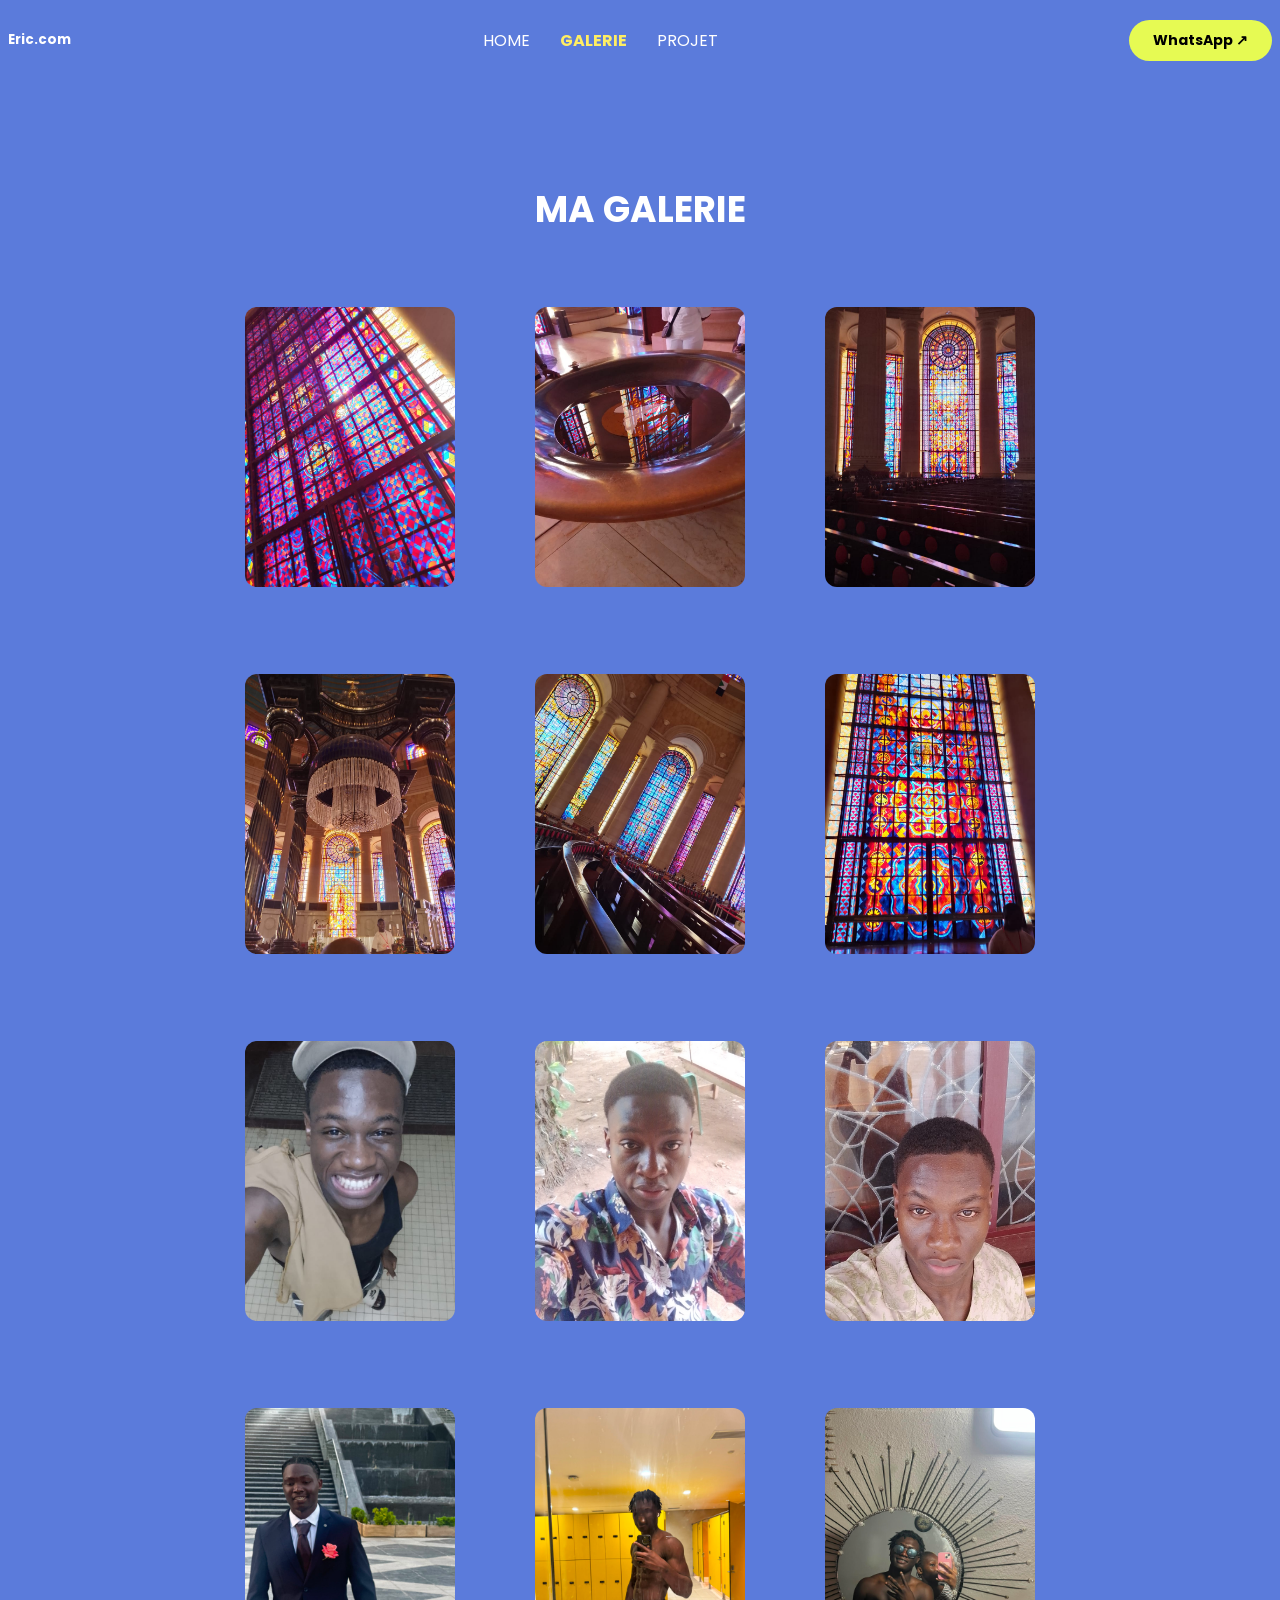
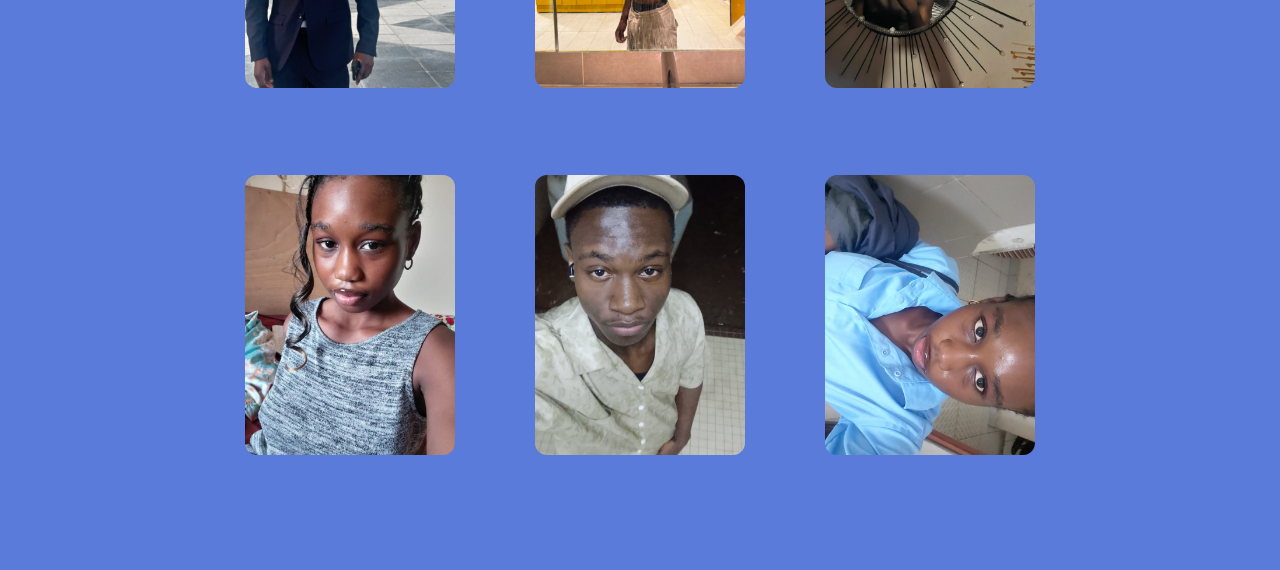
<file: galerie.html>
<!DOCTYPE html>
<html lang="en">
<head>
    <meta charset="UTF-8">
    <meta name="viewport" content="width=device-width, initial-scale=1.0">
    <title>Galerie</title>
    <link rel="stylesheet" href="style.css">
    <link rel="stylesheet" href="https://cdnjs.cloudflare.com/ajax/libs/font-awesome/6.5.1/css/all.min.css">
</head>
<body>
    <header>
        <div class="nom">
            <h5 class="me">Eric.com</h5>
        </div>
        <div class="service">
            <a href="index.html" >Home</a>
            <a href="galerie.html" class="active">Galerie</a>
            <a href="projet.html" >Projet</a>
        </div>
        <div class=" her">
            <a href="https://wa.me/message/HNR3O2ETQKTBA1" class="btn-her" target="_blank">WhatsApp &nearr;</a>
        </div>
        
    </header>
    <main>
       <section class="galerie-container">
         <h1 class="titre-page">MA GALERIE</h1>
         <DIV class="grille-photos">
            <div class="photo-card"><img src="WhatsApp Image 2026-08-06 at 13.29.13.jpeg" alt="Photo 1"></div>
            <div class="photo-card"><img src="WhatsApp Image 2026-08-06 at 13.29.14 (1).jpeg" alt="Photo 2"></div>
            <div class="photo-card"><img src="WhatsApp Image 2026-08-06 at 13.29.14 (3).jpeg" alt="Photo 3"></div>
            <div class="photo-card"><img src="WhatsApp Image 2026-08-06 at 13.29.14 (4).jpeg" alt="Photo 4"></div>
            <div class="photo-card"><img src="WhatsApp Image 2026-08-06 at 13.29.14 (5).jpeg" alt="Photo 5"></div>
            <div class="photo-card"><img src="WhatsApp Image 2026-08-06 at 13.29.14.jpeg" alt="Photo 6"></div>
            <div class="photo-card"><img src="WhatsApp Image 2026-08-10 at 12.05.34.jpeg" alt="Photo 7"></div>
            <div class="photo-card"><img src="WhatsApp Image 2026-08-10 at 12.05.35 (1).jpeg" alt="Photo 8"></div>
            <div class="photo-card"><img src="WhatsApp Image 2026-08-10 at 12.05.35.jpeg" alt="Photo 9"></div>
            <div class="photo-card"><img src="WhatsApp Image 2026-08-10 at 12.27.07 (2).jpeg" alt="Photo 10"></div>
            <div class="photo-card"><img src="WhatsApp Image 2026-08-10 at 12.27.07 (1).jpeg" alt="Photo 11"></div>
            <div class="photo-card"><img src="WhatsApp Image 2026-08-10 at 12.27.07.jpeg" alt="Photo 12"></div>
            <div class="photo-card"><img src="WhatsApp Image 2026-08-10 at 14.41.56.jpeg" alt="Photo 12"></div>
            <div class="photo-card"><img src="WhatsApp Image 2026-08-10 at 12.41.58.jpeg" alt="Photo 12"></div>
            <div class="photo-card"><img src="WhatsApp Image 2026-08-10 at 14.40.44.jpeg" alt="Photo 12"></div>
         </DIV>
         </DIV>
         </DIV>
         </DIV>
       </section>
    </main>
    
</body>
</html>
</file>
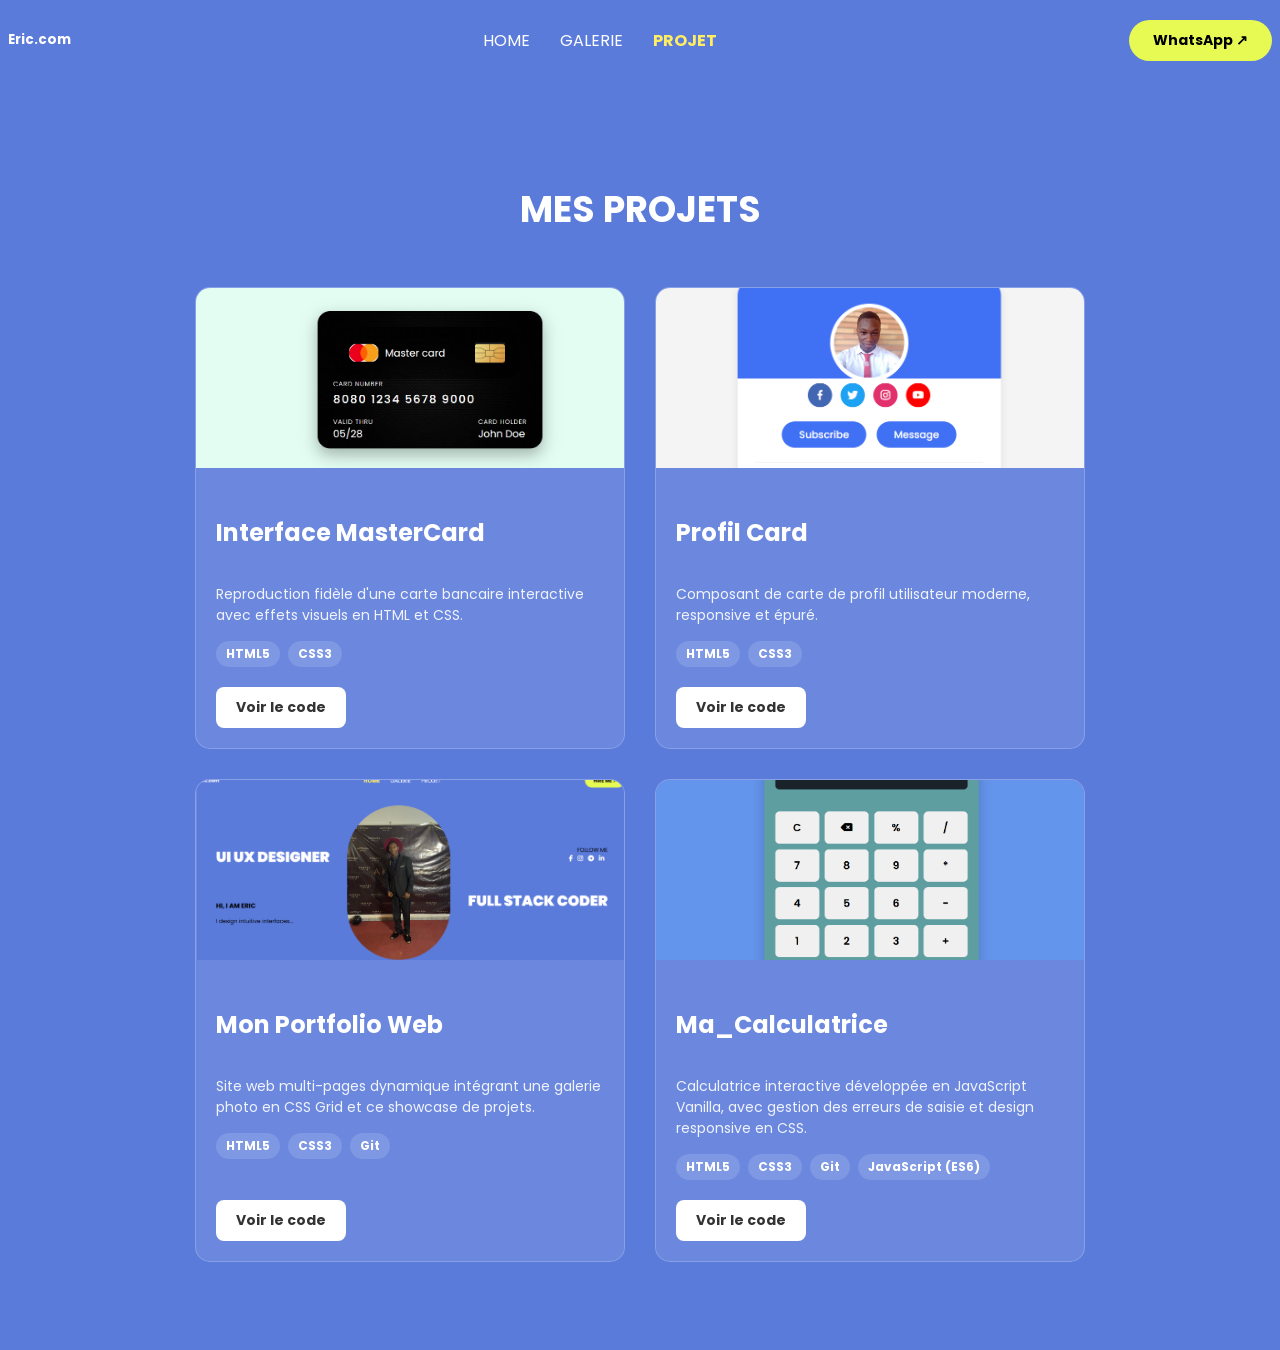
<file: projet.html>
<!DOCTYPE html>
<html lang="en">
<head>
    <meta charset="UTF-8">
    <meta name="viewport" content="width=device-width, initial-scale=1.0">
    <title>Projet</title>
    <link rel="stylesheet" href="style.css">
    <link rel="stylesheet" href="https://cdnjs.cloudflare.com/ajax/libs/font-awesome/6.5.1/css/all.min.css">
</head>
<body>
    <header>
        <div class="nom">
            <h5 class="me">Eric.com</h5>
        </div>
        <div class="service">
            <a href="index.html" >Home</a>
            <a href="galerie.html" >Galerie</a>
            <a href="projet.html" class="active">Projet</a>
        </div>
        <div class=" her">
           <a href="https://wa.me/message/HNR3O2ETQKTBA1" class="btn-her" target="_blank">WhatsApp &nearr;</a>
        </div>
        
    </header>
    <main>
    <section class="projets-container">
        <h1 class="titre-page">MES PROJETS</h1>

        <div class="grille-projets">
            
            <!-- Projet 1 : Carte MasterCard -->
            <article class="projet-card">
                <div class="projet-image">
                    <!-- Mets l'image de ton projet ici -->
                    <img src="Capture d'écran 2026-08-08 124107.png" alt="Aperçu projet MasterCard">
                </div>
                <div class="projet-info">
                    <h2>Interface MasterCard</h2>
                    <p>Reproduction fidèle d'une carte bancaire interactive avec effets visuels en HTML et CSS.</p>
                    <div class="technos">
                        <span>HTML5</span>
                        <span>CSS3</span>
                    </div>
                    <div class="projet-liens">
                        <a href="https://github.com/Angeeric07/MasterCardProject" target="_blank" class="btn">Voir le code</a>
                    </div>
                </div>
            </article>

            <!-- Projet 2 : ProfilCard -->
            <article class="projet-card">
                <div class="projet-image">
                    <img src="Capture d'écran 2026-08-08 084948.png" alt="Aperçu ProfilCard">
                </div>
                <div class="projet-info">
                    <h2>Profil Card</h2>
                    <p>Composant de carte de profil utilisateur moderne, responsive et épuré.</p>
                    <div class="technos">
                        <span>HTML5</span>
                        <span>CSS3</span>
                    </div>
                    <div class="projet-liens">
                        <a href="https://github.com/Angeeric07/ProfilCard" target="_blank" class="btn">Voir le code</a>
                    </div>
                </div>
            </article>

            <!-- Projet 3 : Mon Portfolio -->
            <article class="projet-card">
                <div class="projet-image">
                    <img src="Capture d'écran 2026-08-10 122017.png" alt="Aperçu Portfolio">
                </div>
                <div class="projet-info">
                    <h2>Mon Portfolio Web</h2>
                    <p>Site web multi-pages dynamique intégrant une galerie photo en CSS Grid et ce showcase de projets.</p>
                    <div class="technos">
                        <span>HTML5</span>
                        <span>CSS3</span>
                        <span>Git</span>
                    </div>
                    <div class="projet-liens">
                        <a href="https://github.com/Angeeric07/Eric-portfolio" target="_blank" class="btn">Voir le code</a>
                    </div>
                </div>
            </article>
             <!-- Projet 3 : Mon Portfolio -->
            <article class="projet-card">
                <div class="projet-image">
                    <img src="Capture d'écran 2026-08-17 025729.png" alt="Aperçu Ma_Calculatrice">
                </div>
                <div class="projet-info">
                    <h2>Ma_Calculatrice</h2>
                    <p>Calculatrice interactive développée en JavaScript Vanilla, avec gestion des erreurs de saisie et design responsive en CSS.</p>
                    <div class="technos">
                        <span>HTML5</span>
                        <span>CSS3</span>
                        <span>Git</span>
                        <span>JavaScript (ES6)</span>
                    </div>
                    <div class="projet-liens">
                        <a href="https://github.com/Angeeric07/Ma_Calculatrice" target="_blank" class="btn">Voir le code</a>
                    </div>
                </div>
            </article>
            

        </div>
    </section>
</main>
    
    
</body>
</html>
</file>
<file: style.css>
@import url('https://fonts.googleapis.com/css2?family=Poppins:wght@400;600;700;900&display=swap');
body{
    background-color: #5B7BDB;
    font-family: 'Poppins', sans-serif;
}
.me{
    color: white;
}
.btn-her{
    background-color: #E6FA53; 
    color: #000000;            
    padding: 10px 24px;        
    border-radius: 50px;       
    font-weight: 700;          
    text-decoration: none;     /* Enlève le soulignement du lien */
    font-size: 14px;
    display: inline-block;
    transition: transform 0.2s ease;
}
header{
    display: flex;
    align-items: center;
    justify-content: space-between;
}
header a {
    text-decoration: none; 
    color: white;          
}
.service {
    display: flex;
    gap: 30px; 
}
.service a {
    text-transform: uppercase;
}
main {
    display: flex;                  /* Aligne les 3 grandes div côte à côte */
    justify-content: space-between; /* Espace équitablement : bloc gauche à gauche, photo au centre, bloc droite à droite */
    align-items: center;            /* Aligne les éléments verticalement */
    padding: 40px 50px;             /* Ajoute de la marge interne sur les côtés */
}
.colonne-gauche{
    display: flex;
    flex-direction: column;
    justify-content: space-between;
    gap: 50px;
}
.colonne-droite{
     display: flex;
    flex-direction: column;
    gap: 50px;
    align-items: flex-end; /* Aligne tout le contenu de cette colonne à droite */
    text-align: right;
}
.colonne-centre img {
    width: 300px;              
    height: 450px;             
    object-fit: cover;         
    border-radius: 150px;    
    transition: transform 0.3s ease, box-shadow 0.3s ease;  
}
.colonne-centre img :hover{
     transform: translateY(-5px);
    box-shadow: 0 10px 20px rgba(0, 0, 0, 0.3);
}
.gros-titre {
    font-size: 42px;
    font-weight: 800;
    color: white;
    text-transform: uppercase;
}
.reseaux a {
    color: white; 
    text-decoration: none;
    display: inline-block;
    margin-right: 10px;
    font-size: 18px;
}
.service a.active {
    color: #FFEE63; 
    font-weight: bold;
}
.galerie-container {
    padding: 40px 5%;
    text-align: center;
    margin: auto;
}
.titre-page {
    color: white;
    font-size: 36px;
    margin-bottom: 50px;
    text-transform: uppercase;
    text-align: center;
}
.grille-photos {
    display: grid;
   grid-template-columns: repeat(3, 1fr);
    gap: 80px;
    padding: 20px; 
    
}
.photo-card img {
    width: 100%;
    height: 280px;
    object-fit: cover; 
    border-radius: 12px;
    transition: transform 0.3s ease, box-shadow 0.3s ease;
}
.photo-card img:hover {
    transform: translateY(-5px);
    box-shadow: 0 10px 20px rgba(0, 0, 0, 0.3);
}
.projets-container {
    padding: 40px 5%;
    max-width: 1200px;
    margin: 0 auto;
}
.grille-projets {
    display: grid;
    grid-template-columns: repeat(auto-fit, minmax(300px, 1fr));
    gap: 30px;
    margin-top: 30px;
}
/* Style des cartes de projets */
.projet-card {
    background-color: rgba(255, 255, 255, 0.1); /* Fond légèrement transparent */
    backdrop-filter: blur(5px);
    border-radius: 15px;
    overflow: hidden;
    border: 1px solid rgba(255, 255, 255, 0.2);
    transition: transform 0.3s ease, box-shadow 0.3s ease;
    display: flex;
    flex-direction: column;
}
.projet-card:hover {
    transform: translateY(-8px);
    box-shadow: 0 15px 30px rgba(0, 0, 0, 0.3);
}
.projet-image img {
    width: 100%;
    height: 180px;
    object-fit: cover;
}
.projet-info {
    padding: 20px;
    color: white;
    display: flex;
    flex-direction: column;
    flex-grow: 1;
}
.projet-info p {
    font-size: 14px;
    line-height: 1.5;
    opacity: 0.9;
    margin-bottom: 15px;
}
/* Badges des technologies */
.technos {
    display: flex;
    gap: 8px;
    margin-bottom: 20px;
}

.technos span {
    background-color: #ffffff22;
    padding: 4px 10px;
    border-radius: 20px;
    font-size: 12px;
    font-weight: bold;
}
/* Boutons de liens */
.projet-liens {
    margin-top: auto;
}

.btn {
    display: inline-block;
    padding: 10px 20px;
    background-color: white;
    color: #333;
    text-decoration: none;
    border-radius: 8px;
    font-weight: bold;
    font-size: 14px;
    transition: background 0.3s ease;
}

.btn:hover {
    background-color: #e0e0e0;
}
.follow{
     background-color: #ffffff22;
    padding: 4px 10px;
    border-radius: 20px;
    font-size: 12px;
    font-weight: bold;
    margin-bottom: 8px;
}
/* ============================================================
   📱 REGLES RESPONSIVE DESIGN (Mobiles & Tablettes)
   ============================================================ */

/* 1. Sécurité pour que les images ne dépassent jamais de l'écran */
img {
  max-width: 100%;
  height: auto;
}

/* 2. Adaptation pour écrans de type Tablette et Mobile (max 768px) */
@media (max-width: 768px) {

  /* Alignement vertical du menu de navigation */
  header, nav, .navbar {
    flex-direction: column !important;
    text-align: center;
    gap: 15px;
    padding: 15px !important;
  }

  nav ul, .nav-links {
    flex-direction: column;
    gap: 10px;
    padding: 0;
  }

  /* Ajustement des titres pour petits écrans */
  h1 {
    font-size: 1.8rem !important;
  }

  h2 {
    font-size: 1.4rem !important;
  }

  /* Réduction des marges internes pour éviter de gaspiller l'espace */
  body, .container, main, section {
    padding-left: 15px !important;
    padding-right: 15px !important;
  }

  /* Passage de la Galerie et des Projets sur une seule colonne */
  .gallery-grid, 
  .projects-grid, 
  .grid, 
  .portfolio-container {
    display: grid !important;
    grid-template-columns: 1fr !important; /* Une seule colonne */
    gap: 20px !important;
  }

  /* Ajustement des cartes de projets/photos pour qu'elles occupent 100% de la largeur */
  .card, 
  .project-card, 
  .gallery-item {
    width: 100% !important;
    box-sizing: border-box;
  }
}
</file>
